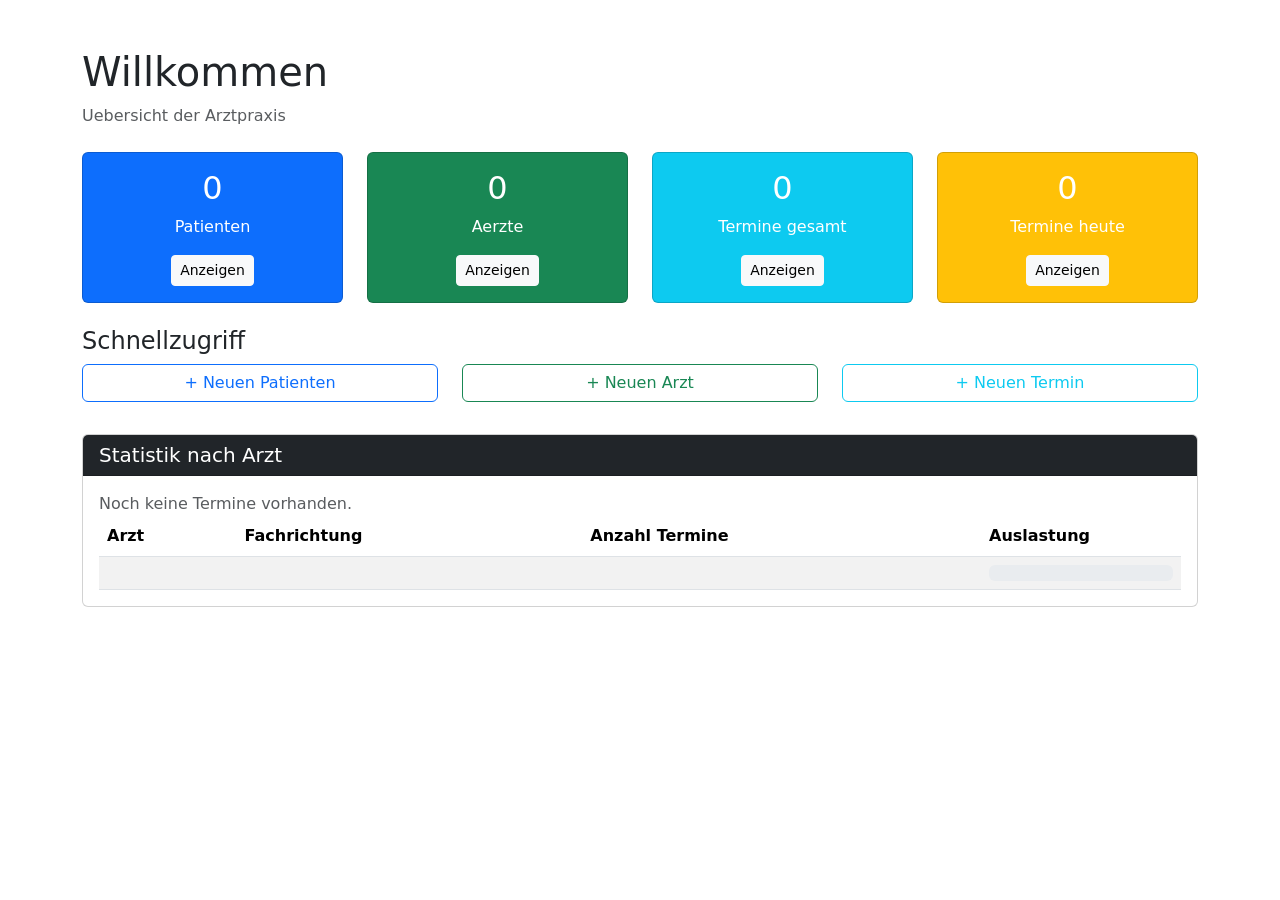
<file: src/main/resources/templates/index.html>
<!DOCTYPE html>
<html xmlns:th="http://www.thymeleaf.org">
<head>
    <meta charset="UTF-8">
    <title>Arztpraxis System</title>
    <link href="https://cdn.jsdelivr.net/npm/bootstrap@5.3.2/dist/css/bootstrap.min.css" rel="stylesheet">
</head>
<body>

<div th:replace="~{fragments/navbar :: body}"></div>

<div class="container mt-5">
    <h1 th:text="${message}">Willkommen</h1>
    <p class="text-muted">Uebersicht der Arztpraxis</p>

    <!-- Общая статистика -->
    <div class="row mt-4">
        <div class="col-md-3">
            <div class="card text-white bg-primary text-center mb-3">
                <div class="card-body">
                    <h2 th:text="${patientenCount}">0</h2>
                    <p class="card-text">Patienten</p>
                    <a th:href="@{/patients}" class="btn btn-light btn-sm">Anzeigen</a>
                </div>
            </div>
        </div>
        <div class="col-md-3">
            <div class="card text-white bg-success text-center mb-3">
                <div class="card-body">
                    <h2 th:text="${aerzteCount}">0</h2>
                    <p class="card-text">Aerzte</p>
                    <a th:href="@{/aerzte}" class="btn btn-light btn-sm">Anzeigen</a>
                </div>
            </div>
        </div>
        <div class="col-md-3">
            <div class="card text-white bg-info text-center mb-3">
                <div class="card-body">
                    <h2 th:text="${termineCount}">0</h2>
                    <p class="card-text">Termine gesamt</p>
                    <a th:href="@{/termine}" class="btn btn-light btn-sm">Anzeigen</a>
                </div>
            </div>
        </div>
        <div class="col-md-3">
            <div class="card text-white bg-warning text-center mb-3">
                <div class="card-body">
                    <h2 th:text="${termineHeuteCount}">0</h2>
                    <p class="card-text">Termine heute</p>
                    <a th:href="@{/termine}" class="btn btn-light btn-sm">Anzeigen</a>
                </div>
            </div>
        </div>
    </div>

    <!-- Быстрые действия -->
    <div class="row mt-2 mb-4">
        <div class="col-12"><h4>Schnellzugriff</h4></div>
        <div class="col-md-4">
            <a th:href="@{/patients/new}" class="btn btn-outline-primary w-100 mb-2">+ Neuen Patienten</a>
        </div>
        <div class="col-md-4">
            <a th:href="@{/aerzte/new}" class="btn btn-outline-success w-100 mb-2">+ Neuen Arzt</a>
        </div>
        <div class="col-md-4">
            <a th:href="@{/termine/new}" class="btn btn-outline-info w-100 mb-2">+ Neuen Termin</a>
        </div>
    </div>

    <!-- Статистика по врачам -->
    <div class="card">
        <div class="card-header bg-dark text-white">
            <h5 class="mb-0">Statistik nach Arzt</h5>
        </div>
        <div class="card-body">
            <div th:if="${#lists.isEmpty(arztStats)}" class="text-muted">
                Noch keine Termine vorhanden.
            </div>
            <table th:if="${!#lists.isEmpty(arztStats)}" class="table table-striped mb-0">
                <thead>
                <tr>
                    <th>Arzt</th>
                    <th>Fachrichtung</th>
                    <th>Anzahl Termine</th>
                    <th>Auslastung</th>
                </tr>
                </thead>
                <tbody>
                <tr th:each="stat : ${arztStats}">
                    <td th:text="${stat.name}"></td>
                    <td th:text="${stat.fachrichtung}"></td>
                    <td><strong th:text="${stat.count}"></strong></td>
                    <td style="width: 200px;">
                        <div class="progress">
                            <div class="progress-bar bg-success"
                                 th:style="'width: ' + (${stat.count} * 100 / ${termineCount}) + '%'"
                                 th:text="${stat.count} + ' / ' + ${termineCount}">
                            </div>
                        </div>
                    </td>
                </tr>
                </tbody>
            </table>
        </div>
    </div>

</div>
</body>
</html>
</file>
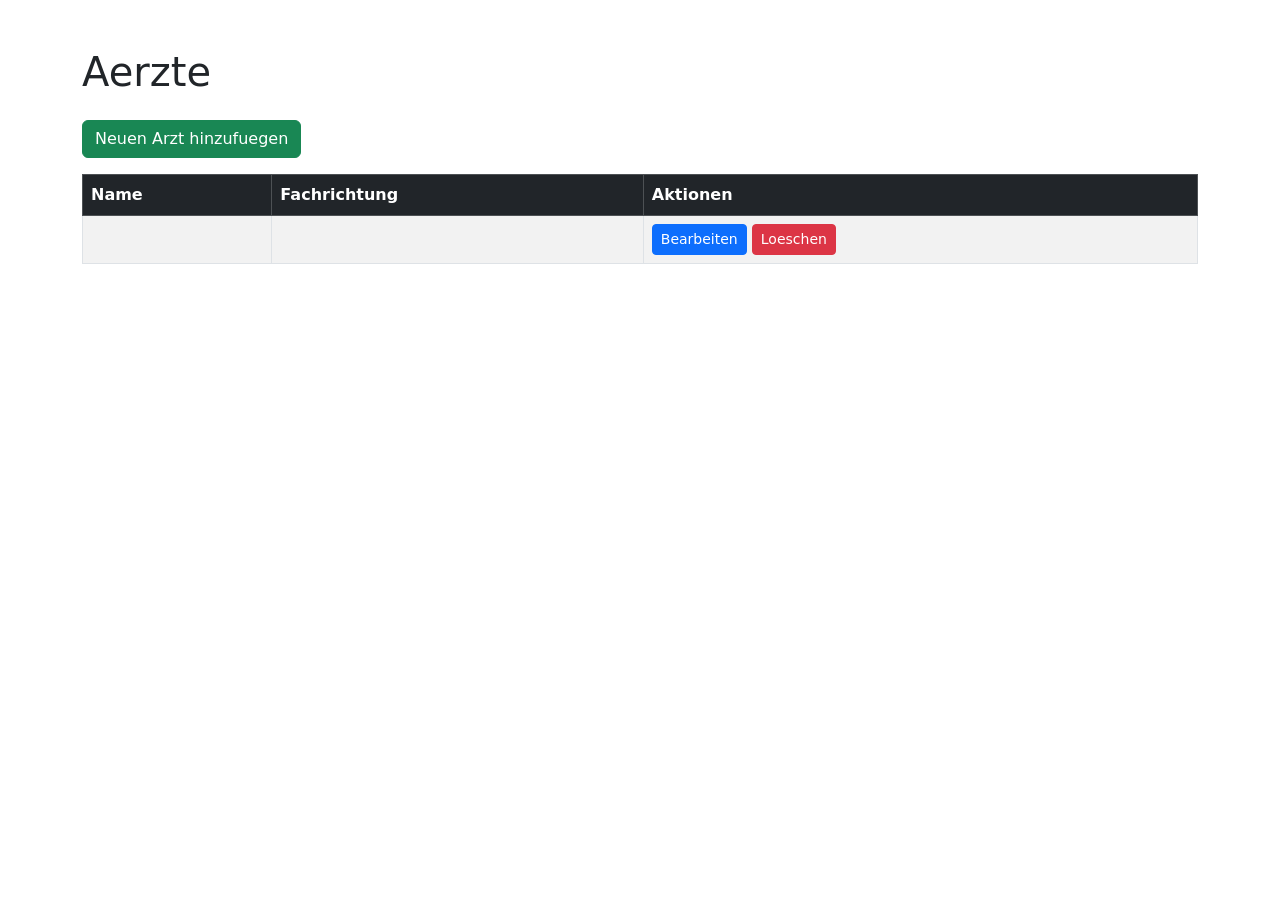
<file: src/main/resources/templates/aerzte.html>
<!DOCTYPE html>
<html xmlns:th="http://www.thymeleaf.org"
      xmlns:sec="http://www.thymeleaf.org/extras/spring-security">
<head>
    <meta charset="UTF-8">
    <title>Aerzte</title>
    <link href="https://cdn.jsdelivr.net/npm/bootstrap@5.3.2/dist/css/bootstrap.min.css" rel="stylesheet">
</head>
<body>

<div th:replace="~{fragments/navbar :: body}"></div>

<div class="container mt-5">
    <h1 class="mb-4">Aerzte</h1>

    <a sec:authorize="hasRole('ADMIN')" th:href="@{/aerzte/new}" class="btn btn-success mb-3">Neuen Arzt hinzufuegen</a>

    <table class="table table-striped table-bordered">
        <thead class="table-dark">
        <tr>
            <th>Name</th>
            <th>Fachrichtung</th>
            <th sec:authorize="hasRole('ADMIN')">Aktionen</th>
        </tr>
        </thead>
        <tbody>
        <tr th:each="arzt : ${aerzte}">
            <td th:text="${arzt.name}"></td>
            <td th:text="${arzt.fachrichtung}"></td>
            <td sec:authorize="hasRole('ADMIN')">
                <a th:href="@{/aerzte/edit/{id}(id=${arzt.id})}" class="btn btn-primary btn-sm">Bearbeiten</a>
                <button type="button" class="btn btn-danger btn-sm"
                        th:data-name="${arzt.name}"
                        th:data-url="@{/aerzte/delete/{id}(id=${arzt.id})}"
                        onclick="showDeleteModal(this)">Loeschen</button>
            </td>
        </tr>
        </tbody>
    </table>
</div>

<!-- Модальное окно удаления -->
<div class="modal fade" id="deleteModal" tabindex="-1">
    <div class="modal-dialog">
        <div class="modal-content">
            <div class="modal-header bg-danger text-white">
                <h5 class="modal-title">Bestaetigung</h5>
                <button type="button" class="btn-close btn-close-white" data-bs-dismiss="modal"></button>
            </div>
            <div class="modal-body">
                Moechten Sie den Arzt <strong id="deleteName"></strong> wirklich loeschen?
            </div>
            <div class="modal-footer">
                <button type="button" class="btn btn-secondary" data-bs-dismiss="modal">Abbrechen</button>
                <a id="deleteConfirmBtn" href="#" class="btn btn-danger">Loeschen</a>
            </div>
        </div>
    </div>
</div>

<script src="https://cdn.jsdelivr.net/npm/bootstrap@5.3.2/dist/js/bootstrap.bundle.min.js"></script>
<script>
    function showDeleteModal(btn) {
        document.getElementById('deleteName').textContent = btn.getAttribute('data-name');
        document.getElementById('deleteConfirmBtn').href = btn.getAttribute('data-url');
        new bootstrap.Modal(document.getElementById('deleteModal')).show();
    }
</script>
</body>
</html>
</file>
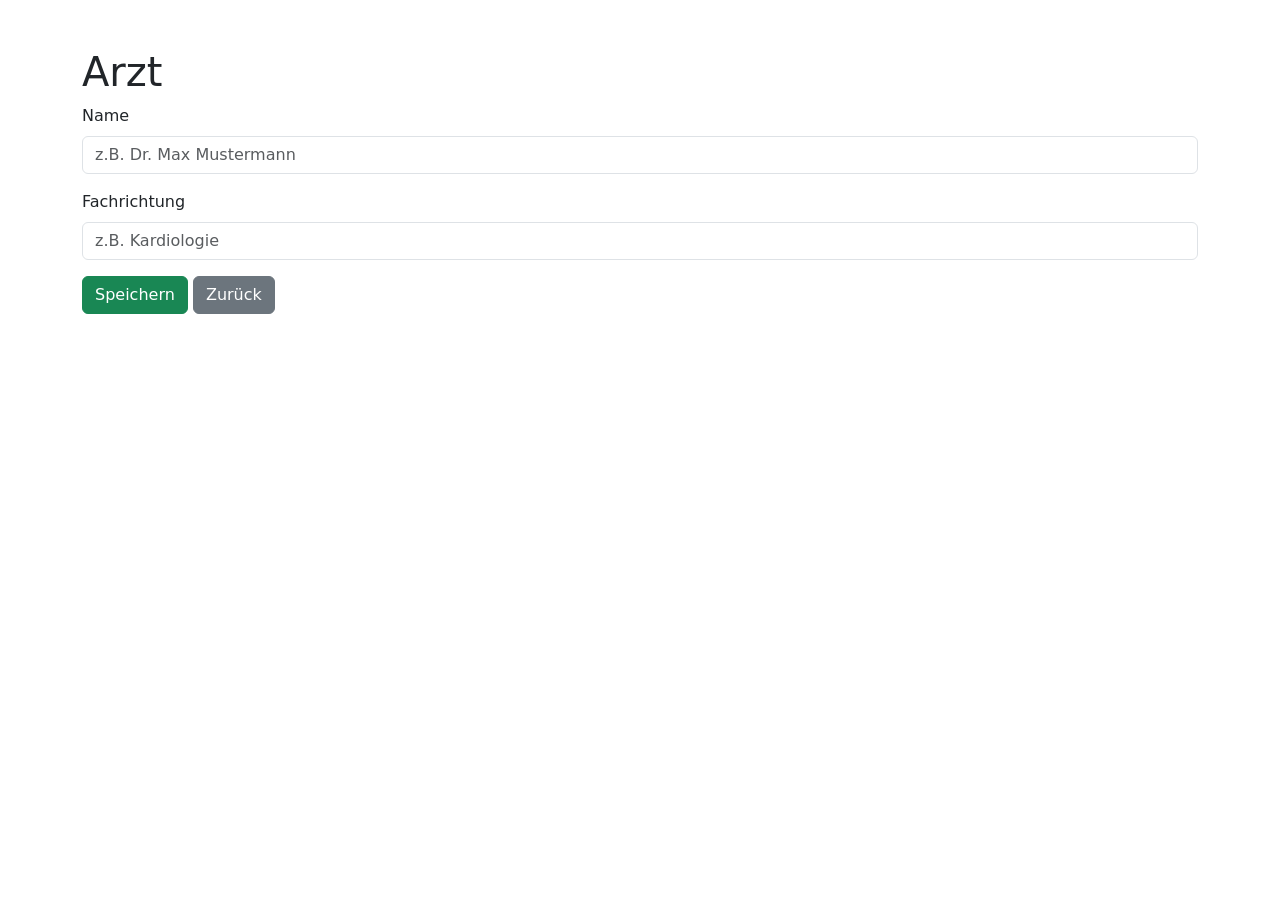
<file: src/main/resources/templates/arzt_form.html>
<!DOCTYPE html>
<html xmlns:th="http://www.thymeleaf.org">
<head>
    <meta charset="UTF-8">
    <title>Arzt Formular</title>
    <link href="https://cdn.jsdelivr.net/npm/bootstrap@5.3.2/dist/css/bootstrap.min.css" rel="stylesheet">
</head>
<body>

<div th:replace="~{fragments/navbar :: body}"></div>

<div class="container mt-5">
    <h1 th:text="${arzt.id} != null ? 'Arzt bearbeiten' : 'Neuen Arzt hinzufügen'">Arzt</h1>

    <form th:action="@{/aerzte}" th:object="${arzt}" method="post">
        <input type="hidden" th:field="*{id}"/>

        <div class="mb-3">
            <label class="form-label">Name</label>
            <input type="text" th:field="*{name}" class="form-control"
                   placeholder="z.B. Dr. Max Mustermann" required/>
            <div th:if="${#fields.hasErrors('name')}" class="text-danger" th:errors="*{name}"></div>
        </div>

        <div class="mb-3">
            <label class="form-label">Fachrichtung</label>
            <input type="text" th:field="*{fachrichtung}" class="form-control"
                   placeholder="z.B. Kardiologie" required/>
            <div th:if="${#fields.hasErrors('fachrichtung')}" class="text-danger" th:errors="*{fachrichtung}"></div>
        </div>

        <button type="submit" class="btn btn-success">Speichern</button>
        <a th:href="@{/aerzte}" class="btn btn-secondary">Zurück</a>
    </form>
</div>

</body>
</html>
</file>
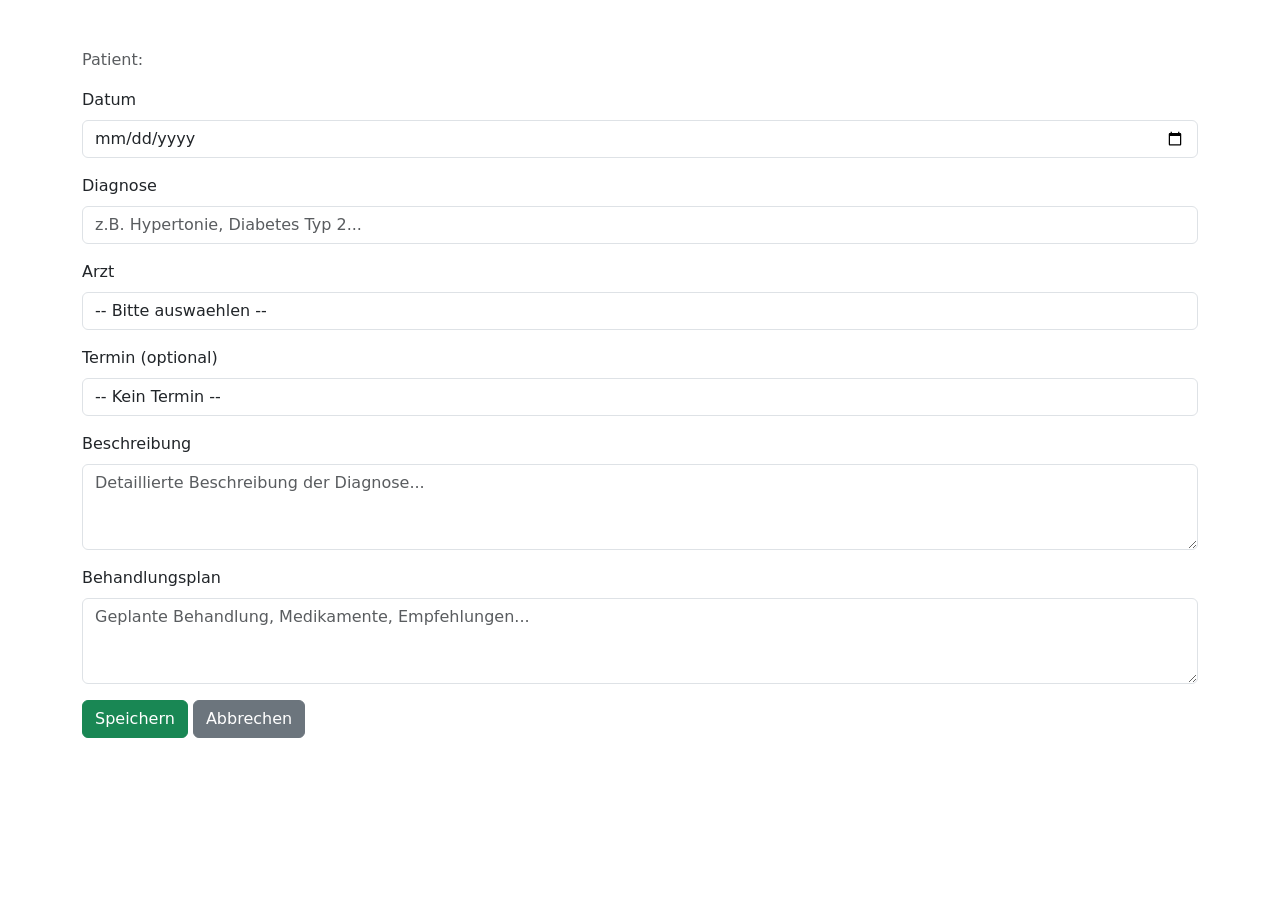
<file: src/main/resources/templates/diagnose_form.html>
<!DOCTYPE html>
<html xmlns:th="http://www.thymeleaf.org">
<head>
    <meta charset="UTF-8">
    <title>Diagnose</title>
    <link href="https://cdn.jsdelivr.net/npm/bootstrap@5.3.2/dist/css/bootstrap.min.css" rel="stylesheet">
</head>
<body>

<div th:replace="~{fragments/navbar :: body}"></div>

<div class="container mt-5">
    <h2 th:text="${diagnose.id} != null ? 'Diagnose bearbeiten' : 'Neue Diagnose'"></h2>
    <p class="text-muted">Patient: <strong th:text="${patient.name}"></strong></p>

    <form th:action="@{/patients/{id}/diagnose(id=${patient.id})}" method="post">

        <!-- Скрытые поля -->
        <input type="hidden" name="diagnoseId" th:value="${diagnose.id}"/>

        <div class="mb-3">
            <label class="form-label">Datum</label>
            <input type="date" name="datum" class="form-control"
                   th:value="${diagnose.datum}" required/>
        </div>

        <div class="mb-3">
            <label class="form-label">Diagnose</label>
            <input type="text" name="diagnoseText" class="form-control"
                   th:value="${diagnose.diagnose}"
                   placeholder="z.B. Hypertonie, Diabetes Typ 2..." required/>
        </div>

        <div class="mb-3">
            <label class="form-label">Arzt</label>
            <select class="form-control" name="arztId">
                <option value="">-- Bitte auswaehlen --</option>
                <option th:each="a : ${aerzte}"
                        th:value="${a.id}"
                        th:text="${a.name}"
                        th:selected="${diagnose.arzt != null and diagnose.arzt.id == a.id}">
                </option>
            </select>
        </div>

        <div class="mb-3">
            <label class="form-label">Termin (optional)</label>
            <select class="form-control" name="terminId">
                <option value="">-- Kein Termin --</option>
                <option th:each="t : ${termine}"
                        th:value="${t.id}"
                        th:text="${t.datum + ' ' + t.uhrzeit + ' - ' + t.arzt.name}"
                        th:selected="${diagnose.termin != null and diagnose.termin.id == t.id}">
                </option>
            </select>
        </div>

        <div class="mb-3">
            <label class="form-label">Beschreibung</label>
            <textarea name="beschreibung" class="form-control" rows="3"
                      th:text="${diagnose.beschreibung}"
                      placeholder="Detaillierte Beschreibung der Diagnose..."></textarea>
        </div>

        <div class="mb-3">
            <label class="form-label">Behandlungsplan</label>
            <textarea name="behandlungsplan" class="form-control" rows="3"
                      th:text="${diagnose.behandlungsplan}"
                      placeholder="Geplante Behandlung, Medikamente, Empfehlungen..."></textarea>
        </div>

        <button type="submit" class="btn btn-success">Speichern</button>
        <a th:href="@{/patients/{id}/akte(id=${patient.id})}" class="btn btn-secondary">Abbrechen</a>
    </form>
</div>

</body>
</html>
</file>
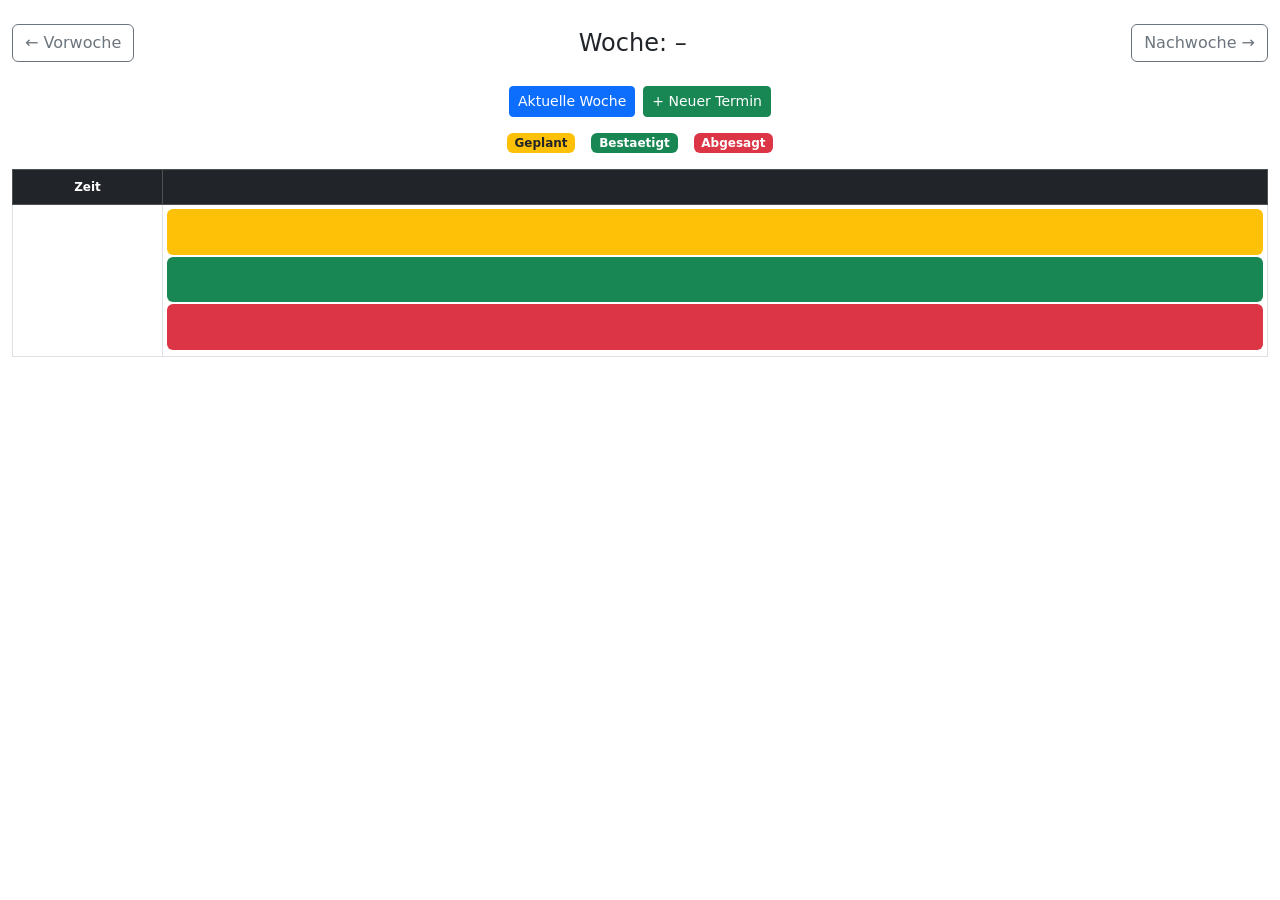
<file: src/main/resources/templates/kalender.html>
<!DOCTYPE html>
<html xmlns:th="http://www.thymeleaf.org">
<head>
    <meta charset="UTF-8">
    <title>Kalender</title>
    <link href="https://cdn.jsdelivr.net/npm/bootstrap@5.3.2/dist/css/bootstrap.min.css" rel="stylesheet">
    <style>
        .kalender-table th { text-align: center; min-width: 150px; }
        .kalender-table td { vertical-align: top; min-width: 150px; height: 50px; padding: 4px; }
        .zeitslot-col { font-size: 0.75rem; color: #888; width: 60px; }
        .termin-card {
            font-size: 0.78rem;
            border-radius: 6px;
            padding: 4px 6px;
            margin-bottom: 2px;
        }
        .termin-geplant    { background-color: #ffc107; color: #000; }
        .termin-bestaetigt { background-color: #198754; color: #fff; }
        .termin-abgesagt   { background-color: #dc3545; color: #fff; }
        .heute-spalte { background-color: #f0f8ff; }
    </style>
</head>
<body>

<div th:replace="~{fragments/navbar :: body}"></div>

<div class="container-fluid mt-4">

    <div class="d-flex justify-content-between align-items-center mb-4">
        <a th:href="@{/kalender(datum=${vorwoche})}" class="btn btn-outline-secondary">&larr; Vorwoche</a>
        <h4 class="mb-0">
            Woche: <span th:text="${montag}"></span> &ndash; <span th:text="${freitag}"></span>
        </h4>
        <a th:href="@{/kalender(datum=${nachwoche})}" class="btn btn-outline-secondary">Nachwoche &rarr;</a>
    </div>

    <div class="d-flex justify-content-center mb-3 gap-2">
        <a th:href="@{/kalender}" class="btn btn-primary btn-sm">Aktuelle Woche</a>
        <a th:href="@{/termine/new}" class="btn btn-success btn-sm">+ Neuer Termin</a>
    </div>

    <div class="d-flex gap-3 mb-3 justify-content-center">
        <span class="badge bg-warning text-dark">Geplant</span>
        <span class="badge bg-success">Bestaetigt</span>
        <span class="badge bg-danger">Abgesagt</span>
    </div>

    <div class="table-responsive">
        <table class="table table-bordered kalender-table">
            <thead class="table-dark">
            <tr>
                <th class="zeitslot-col">Zeit</th>
                <th th:each="tag : ${wochentage}"
                    th:classappend="${tag == heute} ? 'table-primary' : ''"
                    th:text="${#temporals.format(tag, 'EEE dd.MM')}">
                </th>
            </tr>
            </thead>
            <tbody>
            <tr th:each="slot : ${zeitslots}">
                <td class="zeitslot-col text-muted" th:text="${#temporals.format(slot, 'HH:mm')}"></td>
                <td th:each="tag : ${wochentage}"
                    th:classappend="${tag == heute} ? 'heute-spalte' : ''">
                    <th:block th:each="termin : ${kalenderMap.get(#strings.toString(tag) + '_' + #strings.toString(slot))}">
                        <div th:if="${termin.status.name() == 'GEPLANT'}"    class="termin-card termin-geplant">
                            <strong th:text="${termin.uhrzeit}"></strong><br/>
                            <span th:text="${termin.patient.name}"></span><br/>
                            <small th:text="${termin.arzt.name}"></small>
                        </div>
                        <div th:if="${termin.status.name() == 'BESTAETIGT'}" class="termin-card termin-bestaetigt">
                            <strong th:text="${termin.uhrzeit}"></strong><br/>
                            <span th:text="${termin.patient.name}"></span><br/>
                            <small th:text="${termin.arzt.name}"></small>
                        </div>
                        <div th:if="${termin.status.name() == 'ABGESAGT'}"   class="termin-card termin-abgesagt">
                            <strong th:text="${termin.uhrzeit}"></strong><br/>
                            <span th:text="${termin.patient.name}"></span><br/>
                            <small th:text="${termin.arzt.name}"></small>
                        </div>
                    </th:block>
                </td>
            </tr>
            </tbody>
        </table>
    </div>
</div>

</body>
</html>
</file>
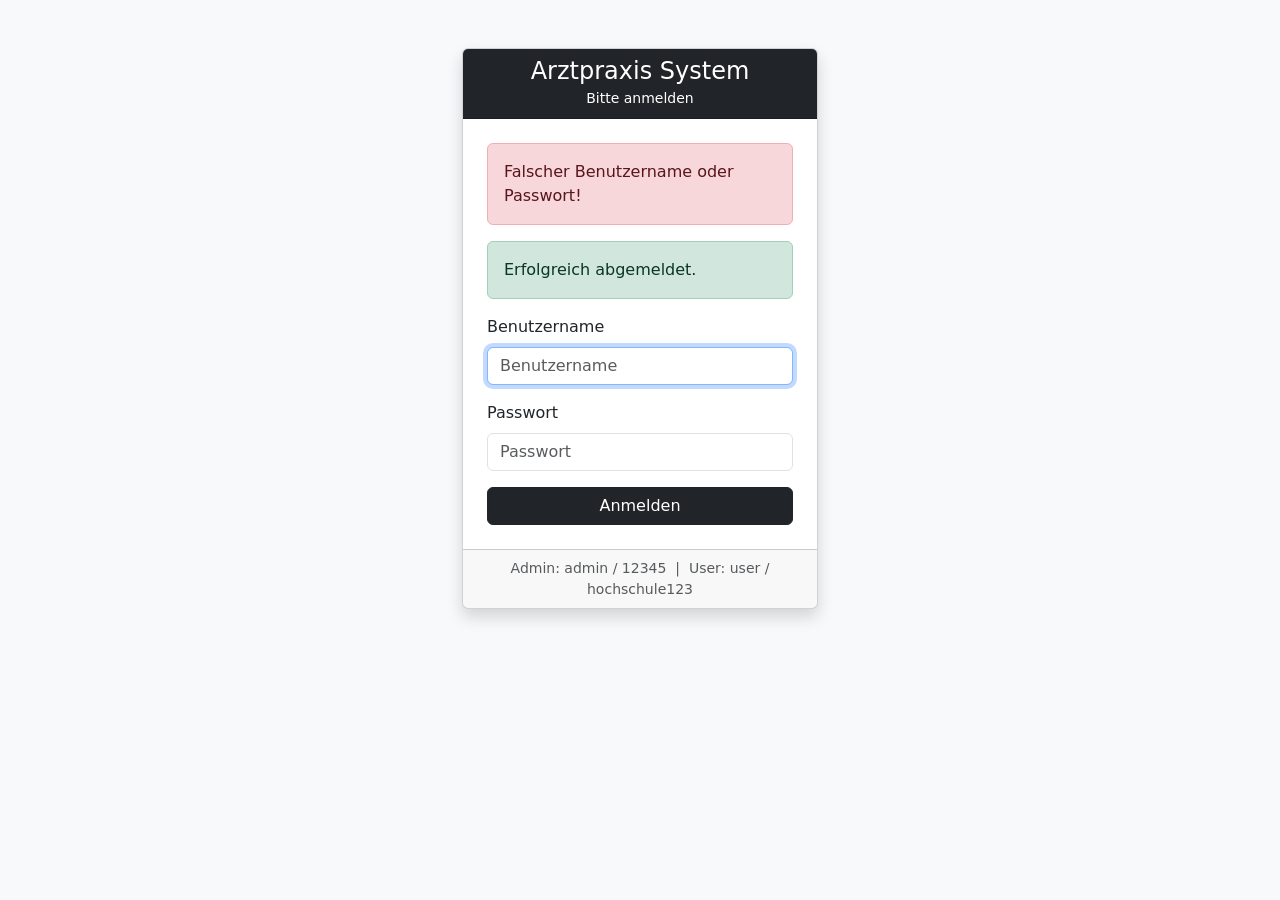
<file: src/main/resources/templates/Login.html>
<!DOCTYPE html>
<html xmlns:th="http://www.thymeleaf.org">
<head>
    <meta charset="UTF-8">
    <title>Login - Arztpraxis System</title>
    <link href="https://cdn.jsdelivr.net/npm/bootstrap@5.3.2/dist/css/bootstrap.min.css" rel="stylesheet">
</head>
<body class="bg-light">

<div class="container mt-5">
    <div class="row justify-content-center">
        <div class="col-md-4">
            <div class="card shadow">
                <div class="card-header bg-dark text-white text-center">
                    <h4 class="mb-0">Arztpraxis System</h4>
                    <small>Bitte anmelden</small>
                </div>
                <div class="card-body p-4">

                    <div th:if="${param.error}" class="alert alert-danger">
                        Falscher Benutzername oder Passwort!
                    </div>
                    <div th:if="${param.logout}" class="alert alert-success">
                        Erfolgreich abgemeldet.
                    </div>

                    <form th:action="@{/login}" method="post">
                        <div class="mb-3">
                            <label class="form-label">Benutzername</label>
                            <input type="text" name="username" class="form-control"
                                   placeholder="Benutzername" required autofocus/>
                        </div>
                        <div class="mb-3">
                            <label class="form-label">Passwort</label>
                            <input type="password" name="password" class="form-control"
                                   placeholder="Passwort" required/>
                        </div>
                        <button type="submit" class="btn btn-dark w-100">Anmelden</button>
                    </form>
                </div>
                <div class="card-footer text-muted text-center small">
                    Admin: admin / 12345 &nbsp;|&nbsp; User: user / hochschule123
                </div>
            </div>
        </div>
    </div>
</div>

</body>
</html>
</file>
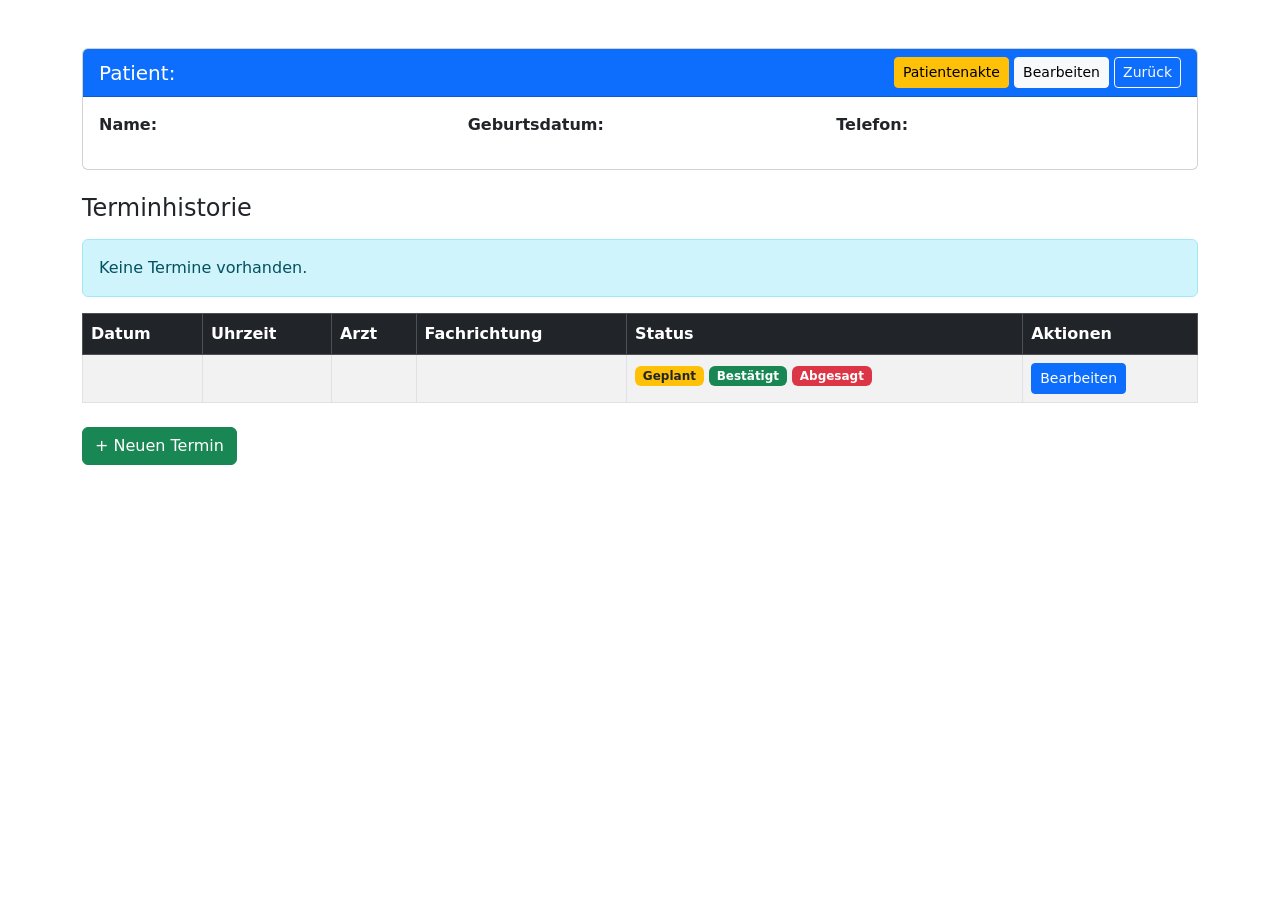
<file: src/main/resources/templates/patient_detail.html>
<!DOCTYPE html>
<html xmlns:th="http://www.thymeleaf.org">
<head>
    <meta charset="UTF-8">
    <title>Patient Details</title>
    <link href="https://cdn.jsdelivr.net/npm/bootstrap@5.3.2/dist/css/bootstrap.min.css" rel="stylesheet">
</head>
<body>

<div th:replace="~{fragments/navbar :: body}"></div>

<div class="container mt-5">

    <!-- Информация о пациенте -->
    <div class="card mb-4">
        <div class="card-header bg-primary text-white d-flex justify-content-between align-items-center">
            <h5 class="mb-0 text-white">Patient: <span th:text="${patient.name}"></span></h5>
            <div>
                <a th:href="@{/patients/{id}/akte(id=${patient.id})}" class="btn btn-warning btn-sm">Patientenakte</a>
                <a th:href="@{/patients/edit/{id}(id=${patient.id})}" class="btn btn-light btn-sm">Bearbeiten</a>
                <a th:href="@{/patients}" class="btn btn-outline-light btn-sm">Zurück</a>
            </div>
        </div>
        <div class="card-body">
            <div class="row">
                <div class="col-md-4">
                    <p><strong>Name:</strong> <span th:text="${patient.name}"></span></p>
                </div>
                <div class="col-md-4">
                    <p><strong>Geburtsdatum:</strong> <span th:text="${patient.geburtsdatum}"></span></p>
                </div>
                <div class="col-md-4">
                    <p><strong>Telefon:</strong> <span th:text="${patient.telefon}"></span></p>
                </div>
            </div>
        </div>
    </div>

    <!-- История терминов -->
    <h4 class="mb-3">Terminhistorie</h4>

    <div th:if="${#lists.isEmpty(termine)}" class="alert alert-info">
        Keine Termine vorhanden.
    </div>

    <table th:if="${!#lists.isEmpty(termine)}" class="table table-striped table-bordered">
        <thead class="table-dark">
        <tr>
            <th>Datum</th>
            <th>Uhrzeit</th>
            <th>Arzt</th>
            <th>Fachrichtung</th>
            <th>Status</th>
            <th>Aktionen</th>
        </tr>
        </thead>
        <tbody>
        <tr th:each="termin : ${termine}">
            <td th:text="${termin.datum}"></td>
            <td th:text="${termin.uhrzeit}"></td>
            <td th:text="${termin.arzt.name}"></td>
            <td th:text="${termin.arzt.fachrichtung}"></td>
            <td>
                <span th:if="${termin.status.name() == 'GEPLANT'}"    class="badge bg-warning text-dark">Geplant</span>
                <span th:if="${termin.status.name() == 'BESTAETIGT'}" class="badge bg-success">Bestätigt</span>
                <span th:if="${termin.status.name() == 'ABGESAGT'}"   class="badge bg-danger">Abgesagt</span>
            </td>
            <td>
                <a th:href="@{/termine/edit/{id}(id=${termin.id})}" class="btn btn-primary btn-sm">Bearbeiten</a>
            </td>
        </tr>
        </tbody>
    </table>

    <!-- Кнопка создать новый термин для этого пациента -->
    <a th:href="@{/termine/new}" class="btn btn-success mt-2">+ Neuen Termin</a>

</div>

</body>
</html>
</file>
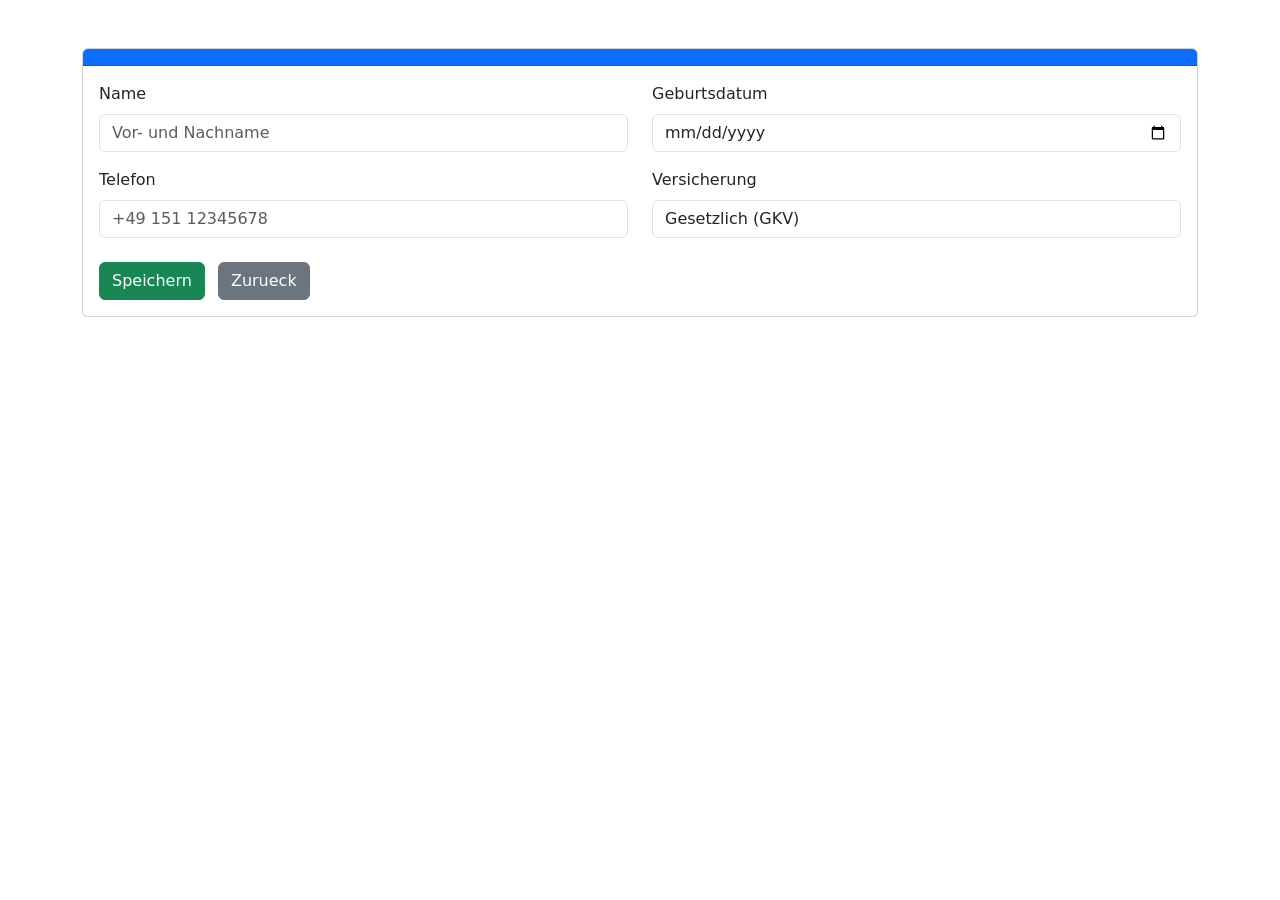
<file: src/main/resources/templates/patient_form.html>
<!DOCTYPE html>
<html xmlns:th="http://www.thymeleaf.org">
<head>
    <meta charset="UTF-8">
    <title>Patient Formular</title>
    <link href="https://cdn.jsdelivr.net/npm/bootstrap@5.3.2/dist/css/bootstrap.min.css" rel="stylesheet">
    <link th:href="@{/css/style.css}" rel="stylesheet"/>
</head>
<body>

<div th:replace="~{fragments/navbar :: body}"></div>

<div class="container mt-5">
    <div class="card">
        <div class="card-header bg-primary text-white">
            <h5 class="mb-0" th:text="${patient.id} != null ? 'Patient bearbeiten' : 'Neuen Patienten hinzufuegen'"></h5>
        </div>
        <div class="card-body">
            <form th:action="@{/patients}" th:object="${patient}" method="post">
                <input type="hidden" th:field="*{id}"/>

                <div class="row">
                    <div class="col-md-6 mb-3">
                        <label class="form-label">Name</label>
                        <input type="text" th:field="*{name}" class="form-control"
                               placeholder="Vor- und Nachname" required/>
                        <div th:if="${#fields.hasErrors('name')}" class="text-danger small"
                             th:errors="*{name}"></div>
                    </div>
                    <div class="col-md-6 mb-3">
                        <label class="form-label"> Geburtsdatum </label>
                        <input type="date"
                               th:field="*{geburtsdatum}"
                               th:value="${patient.geburtsdatum != null ? #temporals.format(patient.geburtsdatum, 'yyyy-MM-dd') : ''}"
                               class="form-control"/>
                    </div>
                    <div class="col-md-6 mb-3">
                        <label class="form-label">Telefon</label>
                        <input type="text" th:field="*{telefon}" class="form-control"
                               placeholder="+49 151 12345678"/>
                    </div>
                    <div class="col-md-6 mb-3">
                        <label class="form-label">Versicherung</label>
                        <select name="versicherung" class="form-control">
                            <option value="GESETZLICH"   th:selected="${patient.versicherung == null or patient.versicherung.name() == 'GESETZLICH'}">Gesetzlich (GKV)</option>
                            <option value="PRIVAT"       th:selected="${patient.versicherung != null and patient.versicherung.name() == 'PRIVAT'}">Privat (PKV)</option>
                            <option value="BEIHILFE"     th:selected="${patient.versicherung != null and patient.versicherung.name() == 'BEIHILFE'}">Beihilfe</option>
                            <option value="SELBSTZAHLER" th:selected="${patient.versicherung != null and patient.versicherung.name() == 'SELBSTZAHLER'}">Selbstzahler</option>
                        </select>
                    </div>
                </div>

                <div class="mt-2">
                    <button type="submit" class="btn btn-success">Speichern</button>
                    <a th:href="@{/patients}" class="btn btn-secondary ms-2">Zurueck</a>
                </div>
            </form>
        </div>
    </div>
</div>

</body>
</html>
</file>
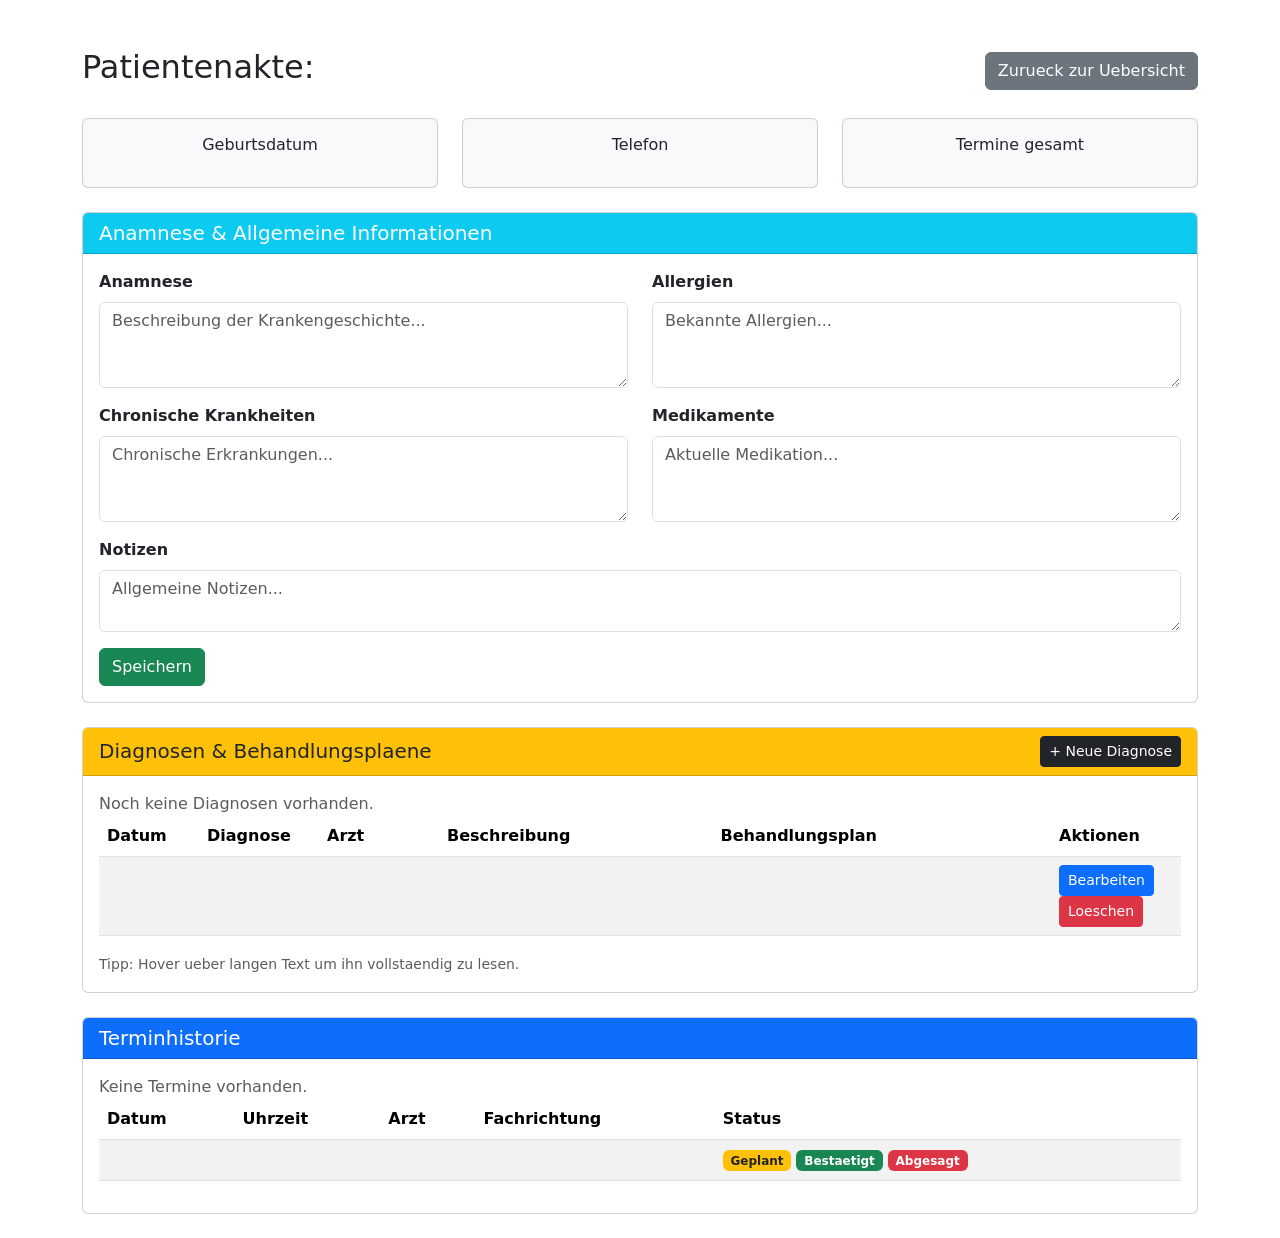
<file: src/main/resources/templates/patientenakte.html>
<!DOCTYPE html>
<html xmlns:th="http://www.thymeleaf.org">
<head>
    <meta charset="UTF-8">
    <title>Patientenakte</title>
    <link href="https://cdn.jsdelivr.net/npm/bootstrap@5.3.2/dist/css/bootstrap.min.css" rel="stylesheet">
    <style>
        .text-truncate-cell {
            max-width: 200px;
            white-space: nowrap;
            overflow: hidden;
            text-overflow: ellipsis;
            cursor: pointer;
        }
        .text-truncate-cell:hover {
            white-space: normal;
            overflow: visible;
            background-color: #fffbea;
        }
    </style>
</head>
<body>

<div th:replace="~{fragments/navbar :: body}"></div>

<div class="container mt-5">

    <div class="d-flex justify-content-between align-items-center mb-4">
        <h2>Patientenakte: <span th:text="${patient.name}"></span></h2>
        <div>
            <a th:href="@{/patients/{id}(id=${patient.id})}" class="btn btn-secondary">Zurueck zur Uebersicht</a>
        </div>
    </div>

    <!-- Основная информация -->
    <div class="row mb-4">
        <div class="col-md-4">
            <div class="card text-center bg-light">
                <div class="card-body">
                    <h6>Geburtsdatum</h6>
                    <p th:text="${patient.geburtsdatum}"></p>
                </div>
            </div>
        </div>
        <div class="col-md-4">
            <div class="card text-center bg-light">
                <div class="card-body">
                    <h6>Telefon</h6>
                    <p th:text="${patient.telefon}"></p>
                </div>
            </div>
        </div>
        <div class="col-md-4">
            <div class="card text-center bg-light">
                <div class="card-body">
                    <h6>Termine gesamt</h6>
                    <p th:text="${#lists.size(termine)}"></p>
                </div>
            </div>
        </div>
    </div>

    <!-- Anamnese форма -->
    <div class="card mb-4">
        <div class="card-header bg-info text-white">
            <h5 class="mb-0">Anamnese & Allgemeine Informationen</h5>
        </div>
        <div class="card-body">
            <form th:action="@{/patients/{id}/akte(id=${patient.id})}"
                  th:object="${akte}" method="post">

                <div class="row">
                    <div class="col-md-6 mb-3">
                        <label class="form-label"><strong>Anamnese</strong></label>
                        <textarea th:field="*{anamnese}" class="form-control" rows="3"
                                  placeholder="Beschreibung der Krankengeschichte..."></textarea>
                    </div>
                    <div class="col-md-6 mb-3">
                        <label class="form-label"><strong>Allergien</strong></label>
                        <textarea th:field="*{allergien}" class="form-control" rows="3"
                                  placeholder="Bekannte Allergien..."></textarea>
                    </div>
                    <div class="col-md-6 mb-3">
                        <label class="form-label"><strong>Chronische Krankheiten</strong></label>
                        <textarea th:field="*{chronischeKrankheiten}" class="form-control" rows="3"
                                  placeholder="Chronische Erkrankungen..."></textarea>
                    </div>
                    <div class="col-md-6 mb-3">
                        <label class="form-label"><strong>Medikamente</strong></label>
                        <textarea th:field="*{medikamente}" class="form-control" rows="3"
                                  placeholder="Aktuelle Medikation..."></textarea>
                    </div>
                    <div class="col-md-12 mb-3">
                        <label class="form-label"><strong>Notizen</strong></label>
                        <textarea th:field="*{notizen}" class="form-control" rows="2"
                                  placeholder="Allgemeine Notizen..."></textarea>
                    </div>
                </div>

                <button type="submit" class="btn btn-success">Speichern</button>
            </form>
        </div>
    </div>

    <!-- Diagnosen -->
    <div class="card mb-4">
        <div class="card-header bg-warning text-dark d-flex justify-content-between align-items-center">
            <h5 class="mb-0">Diagnosen & Behandlungsplaene</h5>
            <a th:href="@{/patients/{id}/diagnose/new(id=${patient.id})}"
               class="btn btn-dark btn-sm">+ Neue Diagnose</a>
        </div>
        <div class="card-body">
            <div th:if="${#lists.isEmpty(diagnosen)}" class="text-muted">
                Noch keine Diagnosen vorhanden.
            </div>
            <table th:if="${!#lists.isEmpty(diagnosen)}" class="table table-striped">
                <thead>
                <tr>
                    <th style="width:100px">Datum</th>
                    <th style="width:120px">Diagnose</th>
                    <th style="width:120px">Arzt</th>
                    <th>Beschreibung</th>
                    <th>Behandlungsplan</th>
                    <th style="width:130px">Aktionen</th>
                </tr>
                </thead>
                <tbody>
                <tr th:each="d : ${diagnosen}">
                    <td th:text="${d.datum}"></td>
                    <td><strong th:text="${d.diagnose}"></strong></td>
                    <td th:text="${d.arzt != null ? d.arzt.name : '-'}"></td>
                    <td class="text-truncate-cell" th:text="${d.beschreibung}" title="Klicken zum Lesen"></td>
                    <td class="text-truncate-cell" th:text="${d.behandlungsplan}" title="Klicken zum Lesen"></td>
                    <td>
                        <a th:href="@{/patients/{pid}/diagnose/edit/{did}(pid=${patient.id}, did=${d.id})}"
                           class="btn btn-primary btn-sm">Bearbeiten</a>
                        <a th:href="@{/patients/{pid}/diagnose/delete/{did}(pid=${patient.id}, did=${d.id})}"
                           class="btn btn-danger btn-sm"
                           onclick="return confirm('Diagnose loeschen?')">Loeschen</a>
                    </td>
                </tr>
                </tbody>
            </table>
            <small class="text-muted">Tipp: Hover ueber langen Text um ihn vollstaendig zu lesen.</small>
        </div>
    </div>

    <!-- История терминов -->
    <div class="card mb-4">
        <div class="card-header bg-primary text-white">
            <h5 class="mb-0">Terminhistorie</h5>
        </div>
        <div class="card-body">
            <div th:if="${#lists.isEmpty(termine)}" class="text-muted">Keine Termine vorhanden.</div>
            <table th:if="${!#lists.isEmpty(termine)}" class="table table-striped">
                <thead>
                <tr>
                    <th>Datum</th>
                    <th>Uhrzeit</th>
                    <th>Arzt</th>
                    <th>Fachrichtung</th>
                    <th>Status</th>
                </tr>
                </thead>
                <tbody>
                <tr th:each="termin : ${termine}">
                    <td th:text="${termin.datum}"></td>
                    <td th:text="${termin.uhrzeit}"></td>
                    <td th:text="${termin.arzt.name}"></td>
                    <td th:text="${termin.arzt.fachrichtung}"></td>
                    <td>
                        <span th:if="${termin.status.name() == 'GEPLANT'}"    class="badge bg-warning text-dark">Geplant</span>
                        <span th:if="${termin.status.name() == 'BESTAETIGT'}" class="badge bg-success">Bestaetigt</span>
                        <span th:if="${termin.status.name() == 'ABGESAGT'}"   class="badge bg-danger">Abgesagt</span>
                    </td>
                </tr>
                </tbody>
            </table>
        </div>
    </div>

</div>
</body>
</html>
</file>
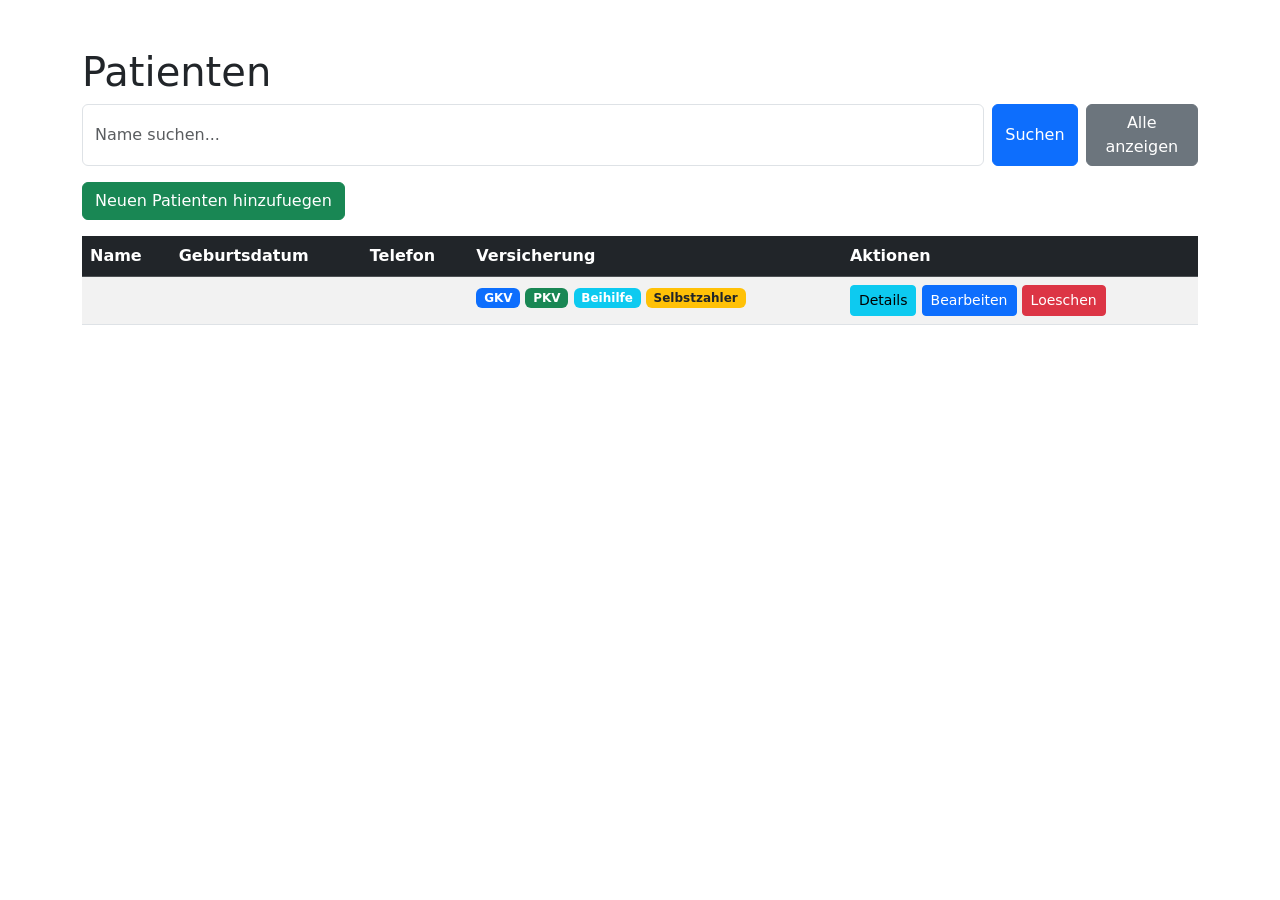
<file: src/main/resources/templates/patients.html>
<!DOCTYPE html>
<html xmlns:th="http://www.thymeleaf.org"
      xmlns:sec="http://www.thymeleaf.org/extras/spring-security">
<head>
    <meta charset="UTF-8">
    <title>Patienten</title>
    <link href="https://cdn.jsdelivr.net/npm/bootstrap@5.3.2/dist/css/bootstrap.min.css" rel="stylesheet">
    <link th:href="@{/css/style.css}" rel="stylesheet"/>
</head>
<body>
<div th:replace="~{fragments/navbar :: body}"></div>

<div class="container mt-5">
    <h1>Patienten</h1>

    <form th:action="@{/patients/search}" method="get" class="mb-3 d-flex gap-2">
        <input type="text" name="keyword" class="form-control"
               placeholder="Name suchen..." list="patientSuggestions" autocomplete="off"/>
        <datalist id="patientSuggestions">
            <option th:each="p : ${patients}" th:value="${p.name}"></option>
        </datalist>
        <button type="submit" class="btn btn-primary">Suchen</button>
        <a th:href="@{/patients}" class="btn btn-secondary">Alle anzeigen</a>
    </form>

    <a href="/patients/new" class="btn btn-success mb-3">Neuen Patienten hinzufuegen</a>

    <table class="table table-striped">
        <thead class="table-dark">
        <tr>
            <th>Name</th>
            <th>Geburtsdatum</th>
            <th>Telefon</th>
            <th>Versicherung</th>
            <th>Aktionen</th>
        </tr>
        </thead>
        <tbody>
        <tr th:each="patient : ${patients}">
            <td th:text="${patient.name}"></td>
            <td th:text="${patient.geburtsdatum}"></td>
            <td th:text="${patient.telefon}"></td>
            <td>
                <span th:if="${patient.versicherung != null}">
                    <span th:if="${patient.versicherung.name() == 'GESETZLICH'}"   class="badge bg-primary">GKV</span>
                    <span th:if="${patient.versicherung.name() == 'PRIVAT'}"       class="badge bg-success">PKV</span>
                    <span th:if="${patient.versicherung.name() == 'BEIHILFE'}"     class="badge bg-info">Beihilfe</span>
                    <span th:if="${patient.versicherung.name() == 'SELBSTZAHLER'}" class="badge bg-warning text-dark">Selbstzahler</span>
                </span>
            </td>
            <td>
                <a th:href="@{/patients/{id}(id=${patient.id})}" class="btn btn-info btn-sm">Details</a>
                <a th:href="@{/patients/edit/{id}(id=${patient.id})}" class="btn btn-primary btn-sm">Bearbeiten</a>
                <button sec:authorize="hasRole('ADMIN')"
                        type="button" class="btn btn-danger btn-sm"
                        th:data-name="${patient.name}"
                        th:data-url="@{/patients/delete/{id}(id=${patient.id})}"
                        onclick="showDeleteModal(this)">Loeschen</button>
            </td>
        </tr>
        </tbody>
    </table>
</div>

<!-- Модальное окно удаления -->
<div class="modal fade" id="deleteModal" tabindex="-1">
    <div class="modal-dialog">
        <div class="modal-content">
            <div class="modal-header bg-danger text-white">
                <h5 class="modal-title">Bestaetigung</h5>
                <button type="button" class="btn-close btn-close-white" data-bs-dismiss="modal"></button>
            </div>
            <div class="modal-body">
                Moechten Sie den Patienten <strong id="deleteName"></strong> wirklich loeschen?
            </div>
            <div class="modal-footer">
                <button type="button" class="btn btn-secondary" data-bs-dismiss="modal">Abbrechen</button>
                <a id="deleteConfirmBtn" href="#" class="btn btn-danger">Loeschen</a>
            </div>
        </div>
    </div>
</div>

<script src="https://cdn.jsdelivr.net/npm/bootstrap@5.3.2/dist/js/bootstrap.bundle.min.js"></script>
<script>
    function showDeleteModal(btn) {
        document.getElementById('deleteName').textContent = btn.getAttribute('data-name');
        document.getElementById('deleteConfirmBtn').href = btn.getAttribute('data-url');
        new bootstrap.Modal(document.getElementById('deleteModal')).show();
    }
</script>
</body>
</html>
</file>
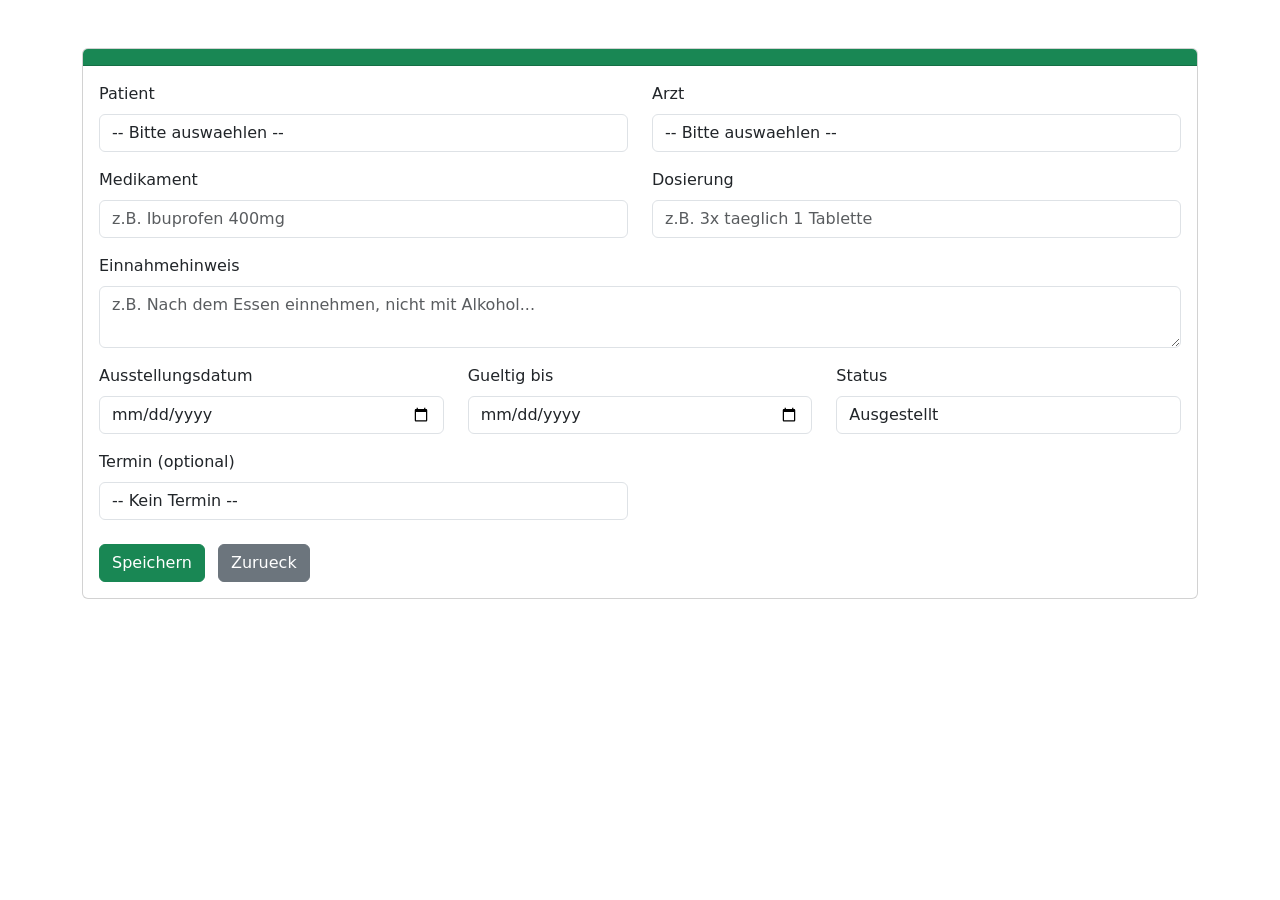
<file: src/main/resources/templates/rezept_form.html>
<!DOCTYPE html>
<html xmlns:th="http://www.thymeleaf.org">
<head>
    <meta charset="UTF-8">
    <title>Rezept Formular</title>
    <link href="https://cdn.jsdelivr.net/npm/bootstrap@5.3.2/dist/css/bootstrap.min.css" rel="stylesheet">
    <link th:href="@{/css/style.css}" rel="stylesheet"/>
</head>
<body>

<div th:replace="~{fragments/navbar :: body}"></div>

<div class="container mt-5">
    <div class="card">
        <div class="card-header bg-success text-white">
            <h5 class="mb-0" th:text="${rezept.id} != null ? 'Rezept bearbeiten' : 'Neues Rezept ausstellen'"></h5>
        </div>
        <div class="card-body">
            <form th:action="@{/rezepte}" method="post">
                <input type="hidden" name="rezeptId" th:value="${rezept.id}"/>

                <div class="row">
                    <div class="col-md-6 mb-3">
                        <label class="form-label">Patient</label>
                        <select name="patientId" class="form-control" required>
                            <option value="">-- Bitte auswaehlen --</option>
                            <option th:each="p : ${patients}"
                                    th:value="${p.id}"
                                    th:text="${p.name}"
                                    th:selected="${rezept.patient != null and rezept.patient.id == p.id}"></option>
                        </select>
                    </div>
                    <div class="col-md-6 mb-3">
                        <label class="form-label">Arzt</label>
                        <select name="arztId" class="form-control" required>
                            <option value="">-- Bitte auswaehlen --</option>
                            <option th:each="a : ${aerzte}"
                                    th:value="${a.id}"
                                    th:text="${a.name}"
                                    th:selected="${rezept.arzt != null and rezept.arzt.id == a.id}"></option>
                        </select>
                    </div>
                    <div class="col-md-6 mb-3">
                        <label class="form-label">Medikament</label>
                        <input type="text" name="medikament" class="form-control"
                               th:value="${rezept.medikament}"
                               placeholder="z.B. Ibuprofen 400mg" required/>
                    </div>
                    <div class="col-md-6 mb-3">
                        <label class="form-label">Dosierung</label>
                        <input type="text" name="dosierung" class="form-control"
                               th:value="${rezept.dosierung}"
                               placeholder="z.B. 3x taeglich 1 Tablette"/>
                    </div>
                    <div class="col-md-12 mb-3">
                        <label class="form-label">Einnahmehinweis</label>
                        <textarea name="einnahmehinweis" class="form-control" rows="2"
                                  th:text="${rezept.einnahmehinweis}"
                                  placeholder="z.B. Nach dem Essen einnehmen, nicht mit Alkohol..."></textarea>
                    </div>
                    <div class="col-md-4 mb-3">
                        <label class="form-label">Ausstellungsdatum</label>
                        <input type="date" name="ausstellungsdatum" class="form-control"
                               th:value="${rezept.ausstellungsdatum}" required/>
                    </div>
                    <div class="col-md-4 mb-3">
                        <label class="form-label">Gueltig bis</label>
                        <input type="date" name="gueltigBis" class="form-control"
                               th:value="${rezept.gueltigBis}" required/>
                    </div>
                    <div class="col-md-4 mb-3">
                        <label class="form-label">Status</label>
                        <select name="status" class="form-control">
                            <option value="AUSGESTELLT" th:selected="${rezept.status == null or rezept.status.name() == 'AUSGESTELLT'}">Ausgestellt</option>
                            <option value="EINGELOEST"  th:selected="${rezept.status != null and rezept.status.name() == 'EINGELOEST'}">Eingeloest</option>
                            <option value="ABGELAUFEN"  th:selected="${rezept.status != null and rezept.status.name() == 'ABGELAUFEN'}">Abgelaufen</option>
                        </select>
                    </div>
                    <div class="col-md-6 mb-3">
                        <label class="form-label">Termin (optional)</label>
                        <select name="terminId" class="form-control">
                            <option value="">-- Kein Termin --</option>
                            <option th:each="t : ${termine}"
                                    th:value="${t.id}"
                                    th:text="${t.datum + ' - ' + t.patient.name + ' - ' + t.arzt.name}"
                                    th:selected="${rezept.termin != null and rezept.termin.id == t.id}"></option>
                        </select>
                    </div>
                </div>

                <div class="mt-2">
                    <button type="submit" class="btn btn-success">Speichern</button>
                    <a th:href="@{/rezepte}" class="btn btn-secondary ms-2">Zurueck</a>
                </div>
            </form>
        </div>
    </div>
</div>

</body>
</html>
</file>
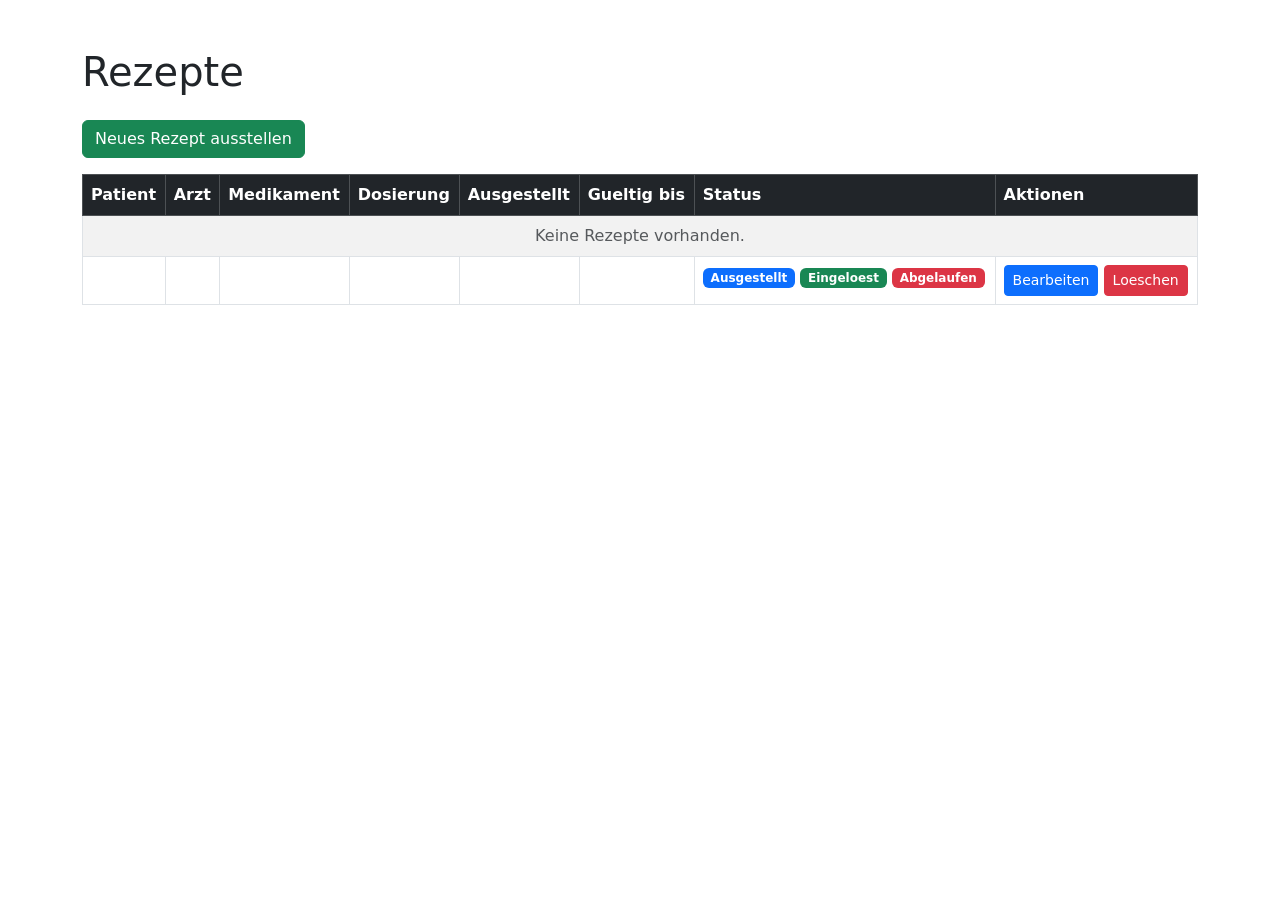
<file: src/main/resources/templates/rezepte.html>
<!DOCTYPE html>
<html xmlns:th="http://www.thymeleaf.org"
      xmlns:sec="http://www.thymeleaf.org/extras/spring-security">
<head>
    <meta charset="UTF-8">
    <title>Rezepte</title>
    <link href="https://cdn.jsdelivr.net/npm/bootstrap@5.3.2/dist/css/bootstrap.min.css" rel="stylesheet">
    <link th:href="@{/css/style.css}" rel="stylesheet"/>
</head>
<body>

<div th:replace="~{fragments/navbar :: body}"></div>

<div class="container mt-5">
    <h1 class="mb-4">Rezepte</h1>

    <a th:href="@{/rezepte/new}" class="btn btn-success mb-3">Neues Rezept ausstellen</a>

    <table class="table table-striped table-bordered">
        <thead class="table-dark">
        <tr>
            <th>Patient</th>
            <th>Arzt</th>
            <th>Medikament</th>
            <th>Dosierung</th>
            <th>Ausgestellt</th>
            <th>Gueltig bis</th>
            <th>Status</th>
            <th>Aktionen</th>
        </tr>
        </thead>
        <tbody>
        <tr th:if="${#lists.isEmpty(rezepte)}">
            <td colspan="8" class="text-center text-muted">Keine Rezepte vorhanden.</td>
        </tr>
        <tr th:each="r : ${rezepte}">
            <td th:text="${r.patient.name}"></td>
            <td th:text="${r.arzt.name}"></td>
            <td><strong th:text="${r.medikament}"></strong></td>
            <td th:text="${r.dosierung}"></td>
            <td th:text="${r.ausstellungsdatum}"></td>
            <td th:text="${r.gueltigBis}"></td>
            <td>
                <span th:if="${r.status.name() == 'AUSGESTELLT'}" class="badge bg-primary">Ausgestellt</span>
                <span th:if="${r.status.name() == 'EINGELOEST'}"  class="badge bg-success">Eingeloest</span>
                <span th:if="${r.status.name() == 'ABGELAUFEN'}"  class="badge bg-danger">Abgelaufen</span>
            </td>
            <td>
                <a th:href="@{/rezepte/edit/{id}(id=${r.id})}" class="btn btn-primary btn-sm">Bearbeiten</a>
                <button sec:authorize="hasRole('ADMIN')"
                        type="button" class="btn btn-danger btn-sm"
                        th:data-name="${r.medikament + ' - ' + r.patient.name}"
                        th:data-url="@{/rezepte/delete/{id}(id=${r.id})}"
                        onclick="showDeleteModal(this)">Loeschen</button>
            </td>
        </tr>
        </tbody>
    </table>
</div>

<!-- Модальное окно удаления -->
<div class="modal fade" id="deleteModal" tabindex="-1">
    <div class="modal-dialog">
        <div class="modal-content">
            <div class="modal-header bg-danger text-white">
                <h5 class="modal-title">Bestaetigung</h5>
                <button type="button" class="btn-close btn-close-white" data-bs-dismiss="modal"></button>
            </div>
            <div class="modal-body">
                Moechten Sie das Rezept <strong id="deleteName"></strong> wirklich loeschen?
            </div>
            <div class="modal-footer">
                <button type="button" class="btn btn-secondary" data-bs-dismiss="modal">Abbrechen</button>
                <a id="deleteConfirmBtn" href="#" class="btn btn-danger">Loeschen</a>
            </div>
        </div>
    </div>
</div>

<script src="https://cdn.jsdelivr.net/npm/bootstrap@5.3.2/dist/js/bootstrap.bundle.min.js"></script>
<script>
    function showDeleteModal(btn) {
        document.getElementById('deleteName').textContent = btn.getAttribute('data-name');
        document.getElementById('deleteConfirmBtn').href = btn.getAttribute('data-url');
        new bootstrap.Modal(document.getElementById('deleteModal')).show();
    }
</script>
</body>
</html>
</file>
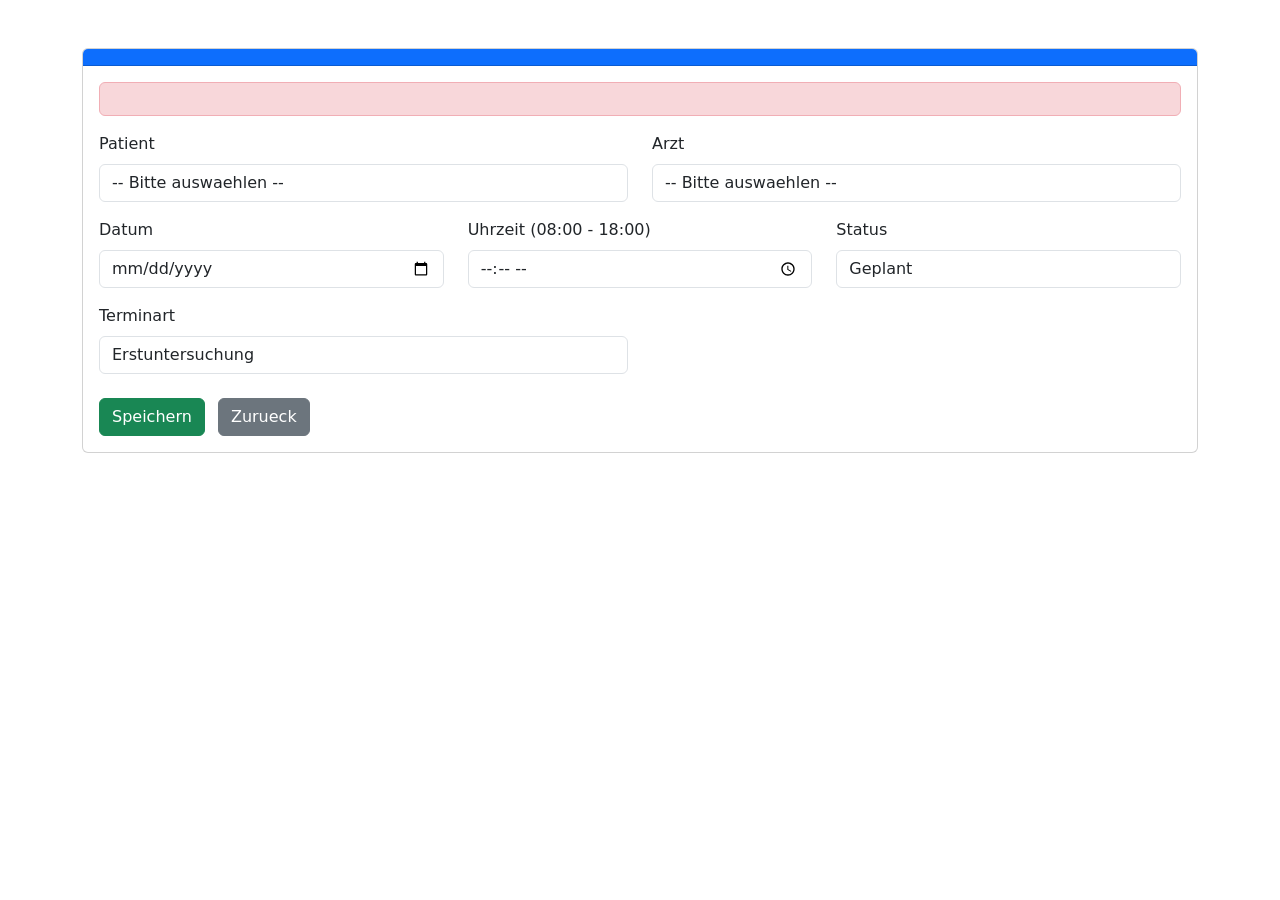
<file: src/main/resources/templates/termin_form.html>
<!DOCTYPE html>
<html xmlns:th="http://www.thymeleaf.org">
<head>
    <meta charset="UTF-8">
    <title>Termin Formular</title>
    <link href="https://cdn.jsdelivr.net/npm/bootstrap@5.3.2/dist/css/bootstrap.min.css" rel="stylesheet">
    <link th:href="@{/css/style.css}" rel="stylesheet"/>
</head>
<body>

<div th:replace="~{fragments/navbar :: body}"></div>

<div class="container mt-5">
    <div class="card">
        <div class="card-header bg-primary text-white">
            <h5 class="mb-0" th:text="${termin.id} != null ? 'Termin bearbeiten' : 'Neuen Termin hinzufuegen'"></h5>
        </div>
        <div class="card-body">

            <div th:if="${error}" class="alert alert-danger" th:text="${error}"></div>

            <form th:action="@{/termine}" th:object="${termin}" method="post">
                <input type="hidden" th:field="*{id}"/>

                <div class="row">
                    <div class="col-md-6 mb-3">
                        <label class="form-label">Patient</label>
                        <select th:field="*{patient.id}" class="form-control" required>
                            <option value="">-- Bitte auswaehlen --</option>
                            <option th:each="p : ${patients}" th:value="${p.id}" th:text="${p.name}"></option>
                        </select>
                    </div>
                    <div class="col-md-6 mb-3">
                        <label class="form-label">Arzt</label>
                        <select th:field="*{arzt.id}" class="form-control" required>
                            <option value="">-- Bitte auswaehlen --</option>
                            <option th:each="a : ${aerzte}" th:value="${a.id}" th:text="${a.name}"></option>
                        </select>
                    </div>
                    <div class="col-md-4 mb-3">
                        <label class="form-label">Datum</label>
                        <input type="date" th:field="*{datum}" class="form-control" required/>
                    </div>
                    <div class="col-md-4 mb-3">
                        <label class="form-label">Uhrzeit (08:00 - 18:00)</label>
                        <input type="time" th:field="*{uhrzeit}" class="form-control"
                               min="08:00" max="18:00" required/>
                    </div>
                    <div class="col-md-4 mb-3">
                        <label class="form-label">Status</label>
                        <select name="status" class="form-control">
                            <option value="GEPLANT"    th:selected="${termin.status == null or termin.status.name() == 'GEPLANT'}">Geplant</option>
                            <option value="BESTAETIGT" th:selected="${termin.status != null and termin.status.name() == 'BESTAETIGT'}">Bestaetigt</option>
                            <option value="ABGESAGT"   th:selected="${termin.status != null and termin.status.name() == 'ABGESAGT'}">Abgesagt</option>
                        </select>
                    </div>
                    <div class="col-md-6 mb-3">
                        <label class="form-label">Terminart</label>
                        <select name="terminArt" class="form-control">
                            <option value="ERSTUNTERSUCHUNG" th:selected="${termin.terminArt == null or termin.terminArt.name() == 'ERSTUNTERSUCHUNG'}">Erstuntersuchung</option>
                            <option value="KONTROLLTERMIN"   th:selected="${termin.terminArt != null and termin.terminArt.name() == 'KONTROLLTERMIN'}">Kontrolltermin</option>
                            <option value="NOTFALL"          th:selected="${termin.terminArt != null and termin.terminArt.name() == 'NOTFALL'}">Notfall</option>
                            <option value="BERATUNG"         th:selected="${termin.terminArt != null and termin.terminArt.name() == 'BERATUNG'}">Beratung</option>
                            <option value="VORSORGE"         th:selected="${termin.terminArt != null and termin.terminArt.name() == 'VORSORGE'}">Vorsorge</option>
                            <option value="OPERATION"        th:selected="${termin.terminArt != null and termin.terminArt.name() == 'OPERATION'}">Operation</option>
                        </select>
                    </div>
                </div>

                <div class="mt-2">
                    <button type="submit" class="btn btn-success">Speichern</button>
                    <a th:href="@{/termine}" class="btn btn-secondary ms-2">Zurueck</a>
                </div>
            </form>
        </div>
    </div>
</div>

</body>
</html>
</file>
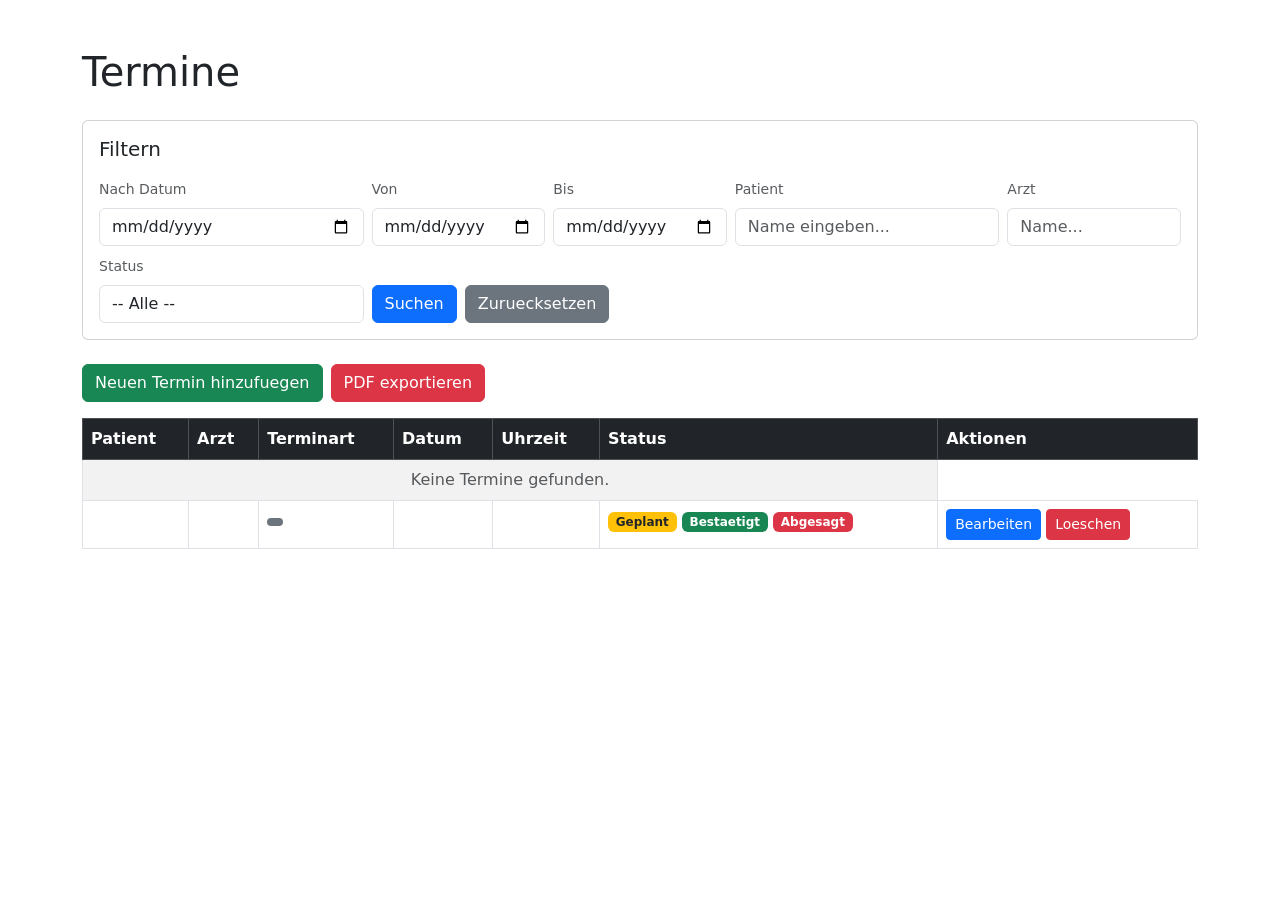
<file: src/main/resources/templates/termine.html>
<!DOCTYPE html>
<html xmlns:th="http://www.thymeleaf.org"
      xmlns:sec="http://www.thymeleaf.org/extras/spring-security">
<head>
    <meta charset="UTF-8">
    <title>Termine</title>
    <link href="https://cdn.jsdelivr.net/npm/bootstrap@5.3.2/dist/css/bootstrap.min.css" rel="stylesheet">
</head>
<body>

<div th:replace="~{fragments/navbar :: body}"></div>

<div class="container mt-5">
    <h1 class="mb-4">Termine</h1>

    <!-- Все фильтры в одной форме -->
    <div class="card mb-4">
        <div class="card-body">
            <h5 class="card-title mb-3">Filtern</h5>
            <form th:action="@{/termine}" method="get">
                <div class="row g-2 mb-2">
                    <div class="col-md-3">
                        <label class="form-label small text-muted">Nach Datum</label>
                        <input type="date" name="datum" class="form-control" th:value="${datum}"/>
                    </div>
                    <div class="col-md-2">
                        <label class="form-label small text-muted">Von</label>
                        <input type="date" name="von" class="form-control" th:value="${von}"/>
                    </div>
                    <div class="col-md-2">
                        <label class="form-label small text-muted">Bis</label>
                        <input type="date" name="bis" class="form-control" th:value="${bis}"/>
                    </div>
                    <div class="col-md-3">
                        <label class="form-label small text-muted">Patient</label>
                        <input type="text" name="patientName" class="form-control"
                               placeholder="Name eingeben..." th:value="${patientName}"
                               list="patientList" autocomplete="off"/>
                        <datalist id="patientList">
                            <option th:each="name : ${patientNamen}" th:value="${name}"></option>
                        </datalist>
                    </div>
                    <div class="col-md-2">
                        <label class="form-label small text-muted">Arzt</label>
                        <input type="text" name="arztName" class="form-control"
                               placeholder="Name..." th:value="${arztName}"
                               list="arztList" autocomplete="off"/>
                        <datalist id="arztList">
                            <option th:each="name : ${arztNamen}" th:value="${name}"></option>
                        </datalist>
                    </div>
                </div>
                <div class="row g-2">
                    <div class="col-md-3">
                        <label class="form-label small text-muted">Status</label>
                        <select name="status" class="form-control">
                            <option value="">-- Alle --</option>
                            <option value="GEPLANT"    th:selected="${status == 'GEPLANT'}">Geplant</option>
                            <option value="BESTAETIGT" th:selected="${status == 'BESTAETIGT'}">Bestaetigt</option>
                            <option value="ABGESAGT"   th:selected="${status == 'ABGESAGT'}">Abgesagt</option>
                        </select>
                    </div>
                    <div class="col-md-3 d-flex align-items-end gap-2">
                        <button type="submit" class="btn btn-primary">Suchen</button>
                        <a th:href="@{/termine}" class="btn btn-secondary">Zuruecksetzen</a>
                    </div>
                </div>
            </form>
        </div>
    </div>

    <div class="mb-3 d-flex gap-2">
        <a th:href="@{/termine/new}" class="btn btn-success">Neuen Termin hinzufuegen</a>
        <a th:href="@{/export/termine/pdf}" class="btn btn-danger">PDF exportieren</a>
    </div>

    <table class="table table-striped table-bordered">
        <thead class="table-dark">
        <tr>
            <th>Patient</th>
            <th>Arzt</th>
            <th>Terminart</th>
            <th>Datum</th>
            <th>Uhrzeit</th>
            <th>Status</th>
            <th>Aktionen</th>
        </tr>
        </thead>
        <tbody>
        <tr th:if="${#lists.isEmpty(termine)}">
            <td colspan="6" class="text-center text-muted">Keine Termine gefunden.</td>
        </tr>
        <tr th:each="termin : ${termine}">
            <td th:text="${termin.patient.name}"></td>
            <td th:text="${termin.arzt.name}"></td>
            <td>
                <span th:if="${termin.terminArt != null}" class="badge bg-secondary"
                      th:text="${termin.terminArt.name() == 'ERSTUNTERSUCHUNG' ? 'Erstuntersuchung' :
                                 termin.terminArt.name() == 'KONTROLLTERMIN'   ? 'Kontrolltermin' :
                                 termin.terminArt.name() == 'NOTFALL'          ? 'Notfall' :
                                 termin.terminArt.name() == 'BERATUNG'         ? 'Beratung' :
                                 termin.terminArt.name() == 'VORSORGE'         ? 'Vorsorge' : 'Operation'}">
                </span>
            </td>
            <td th:text="${termin.datum}"></td>
            <td th:text="${termin.uhrzeit}"></td>
            <td>
                <span th:if="${termin.status.name() == 'GEPLANT'}"    class="badge bg-warning text-dark">Geplant</span>
                <span th:if="${termin.status.name() == 'BESTAETIGT'}" class="badge bg-success">Bestaetigt</span>
                <span th:if="${termin.status.name() == 'ABGESAGT'}"   class="badge bg-danger">Abgesagt</span>
            </td>
            <td>
                <a th:href="@{/termine/edit/{id}(id=${termin.id})}" class="btn btn-primary btn-sm">Bearbeiten</a>
                <button sec:authorize="hasRole('ADMIN')"
                        type="button" class="btn btn-danger btn-sm"
                        th:data-name="${termin.patient.name + ' - ' + termin.datum}"
                        th:data-url="@{/termine/delete/{id}(id=${termin.id})}"
                        onclick="showDeleteModal(this)">Loeschen</button>
            </td>
        </tr>
        </tbody>
    </table>
</div>

<!-- Модальное окно удаления -->
<div class="modal fade" id="deleteModal" tabindex="-1">
    <div class="modal-dialog">
        <div class="modal-content">
            <div class="modal-header bg-danger text-white">
                <h5 class="modal-title">Bestaetigung</h5>
                <button type="button" class="btn-close btn-close-white" data-bs-dismiss="modal"></button>
            </div>
            <div class="modal-body">
                Moechten Sie den Termin <strong id="deleteName"></strong> wirklich loeschen?
            </div>
            <div class="modal-footer">
                <button type="button" class="btn btn-secondary" data-bs-dismiss="modal">Abbrechen</button>
                <a id="deleteConfirmBtn" href="#" class="btn btn-danger">Loeschen</a>
            </div>
        </div>
    </div>
</div>

<script src="https://cdn.jsdelivr.net/npm/bootstrap@5.3.2/dist/js/bootstrap.bundle.min.js"></script>
<script>
    function showDeleteModal(btn) {
        document.getElementById('deleteName').textContent = btn.getAttribute('data-name');
        document.getElementById('deleteConfirmBtn').href = btn.getAttribute('data-url');
        new bootstrap.Modal(document.getElementById('deleteModal')).show();
    }
</script>
</body>
</html>
</file>
